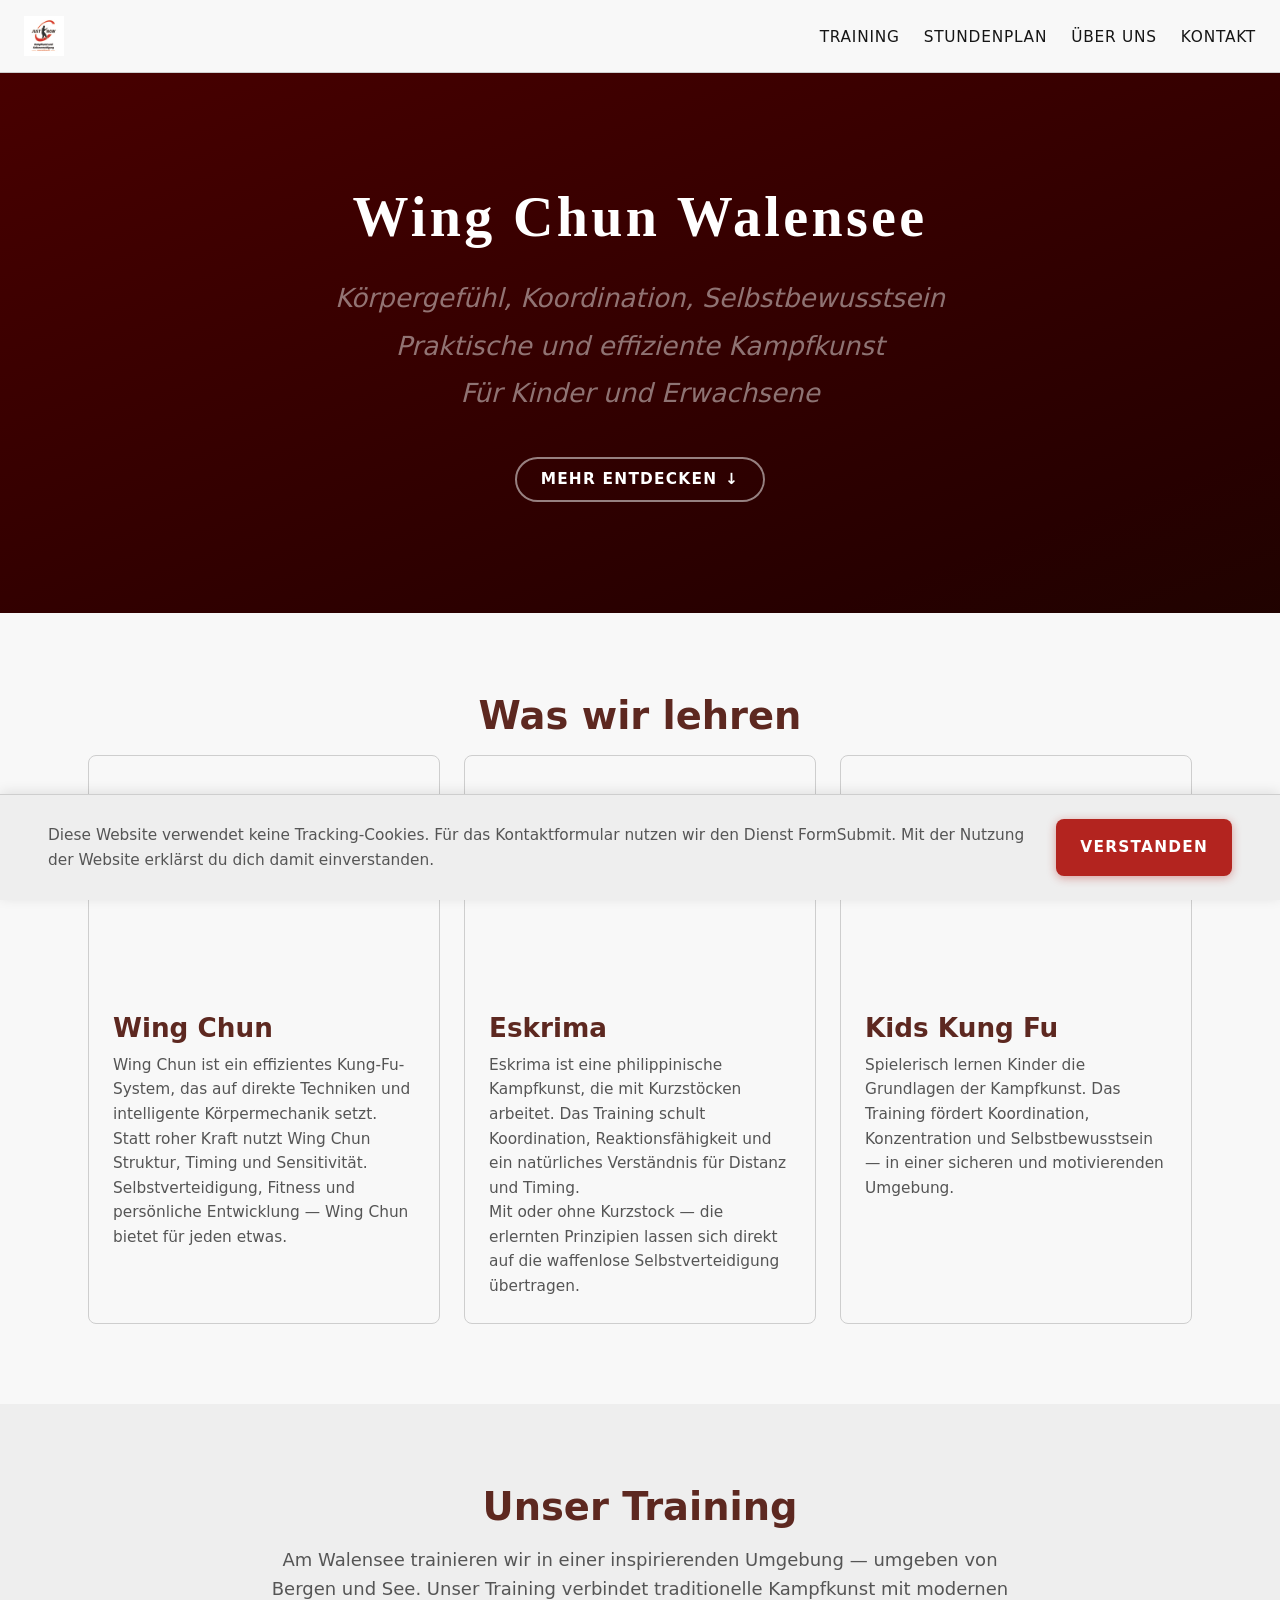
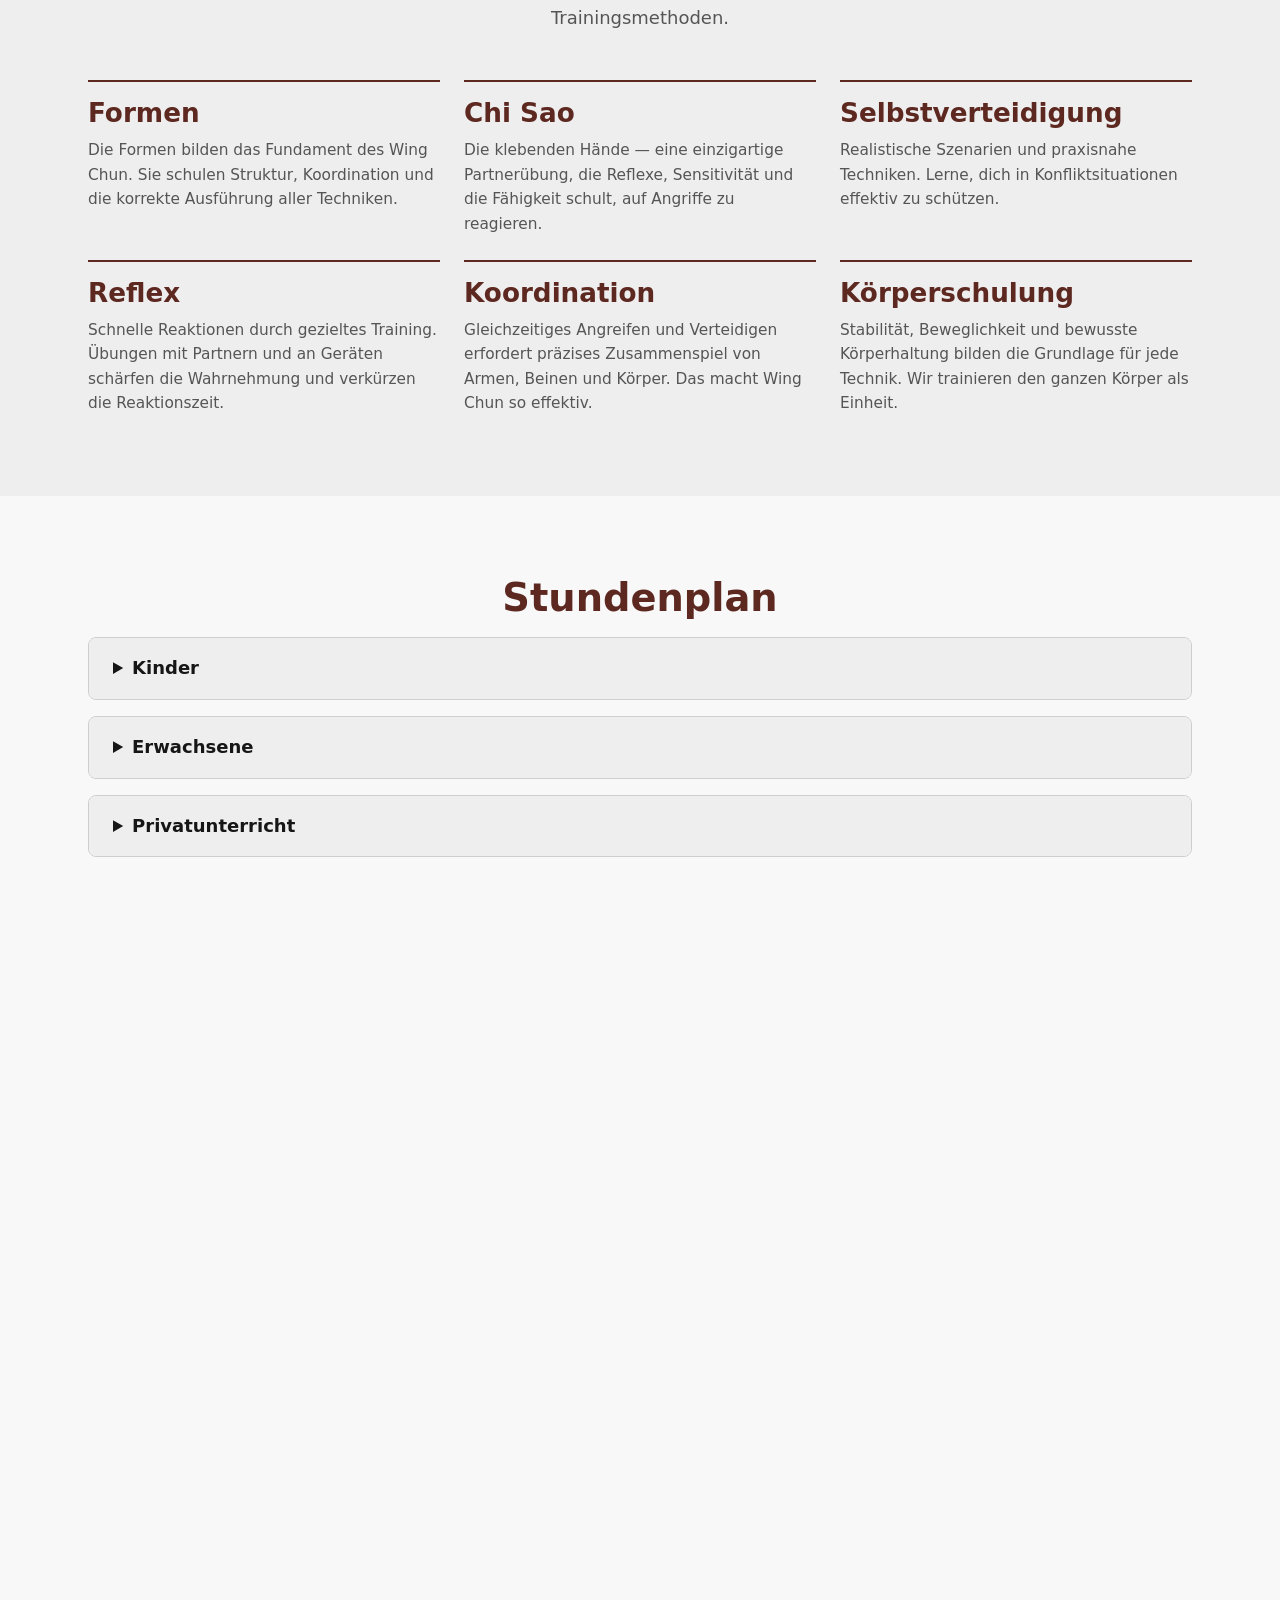
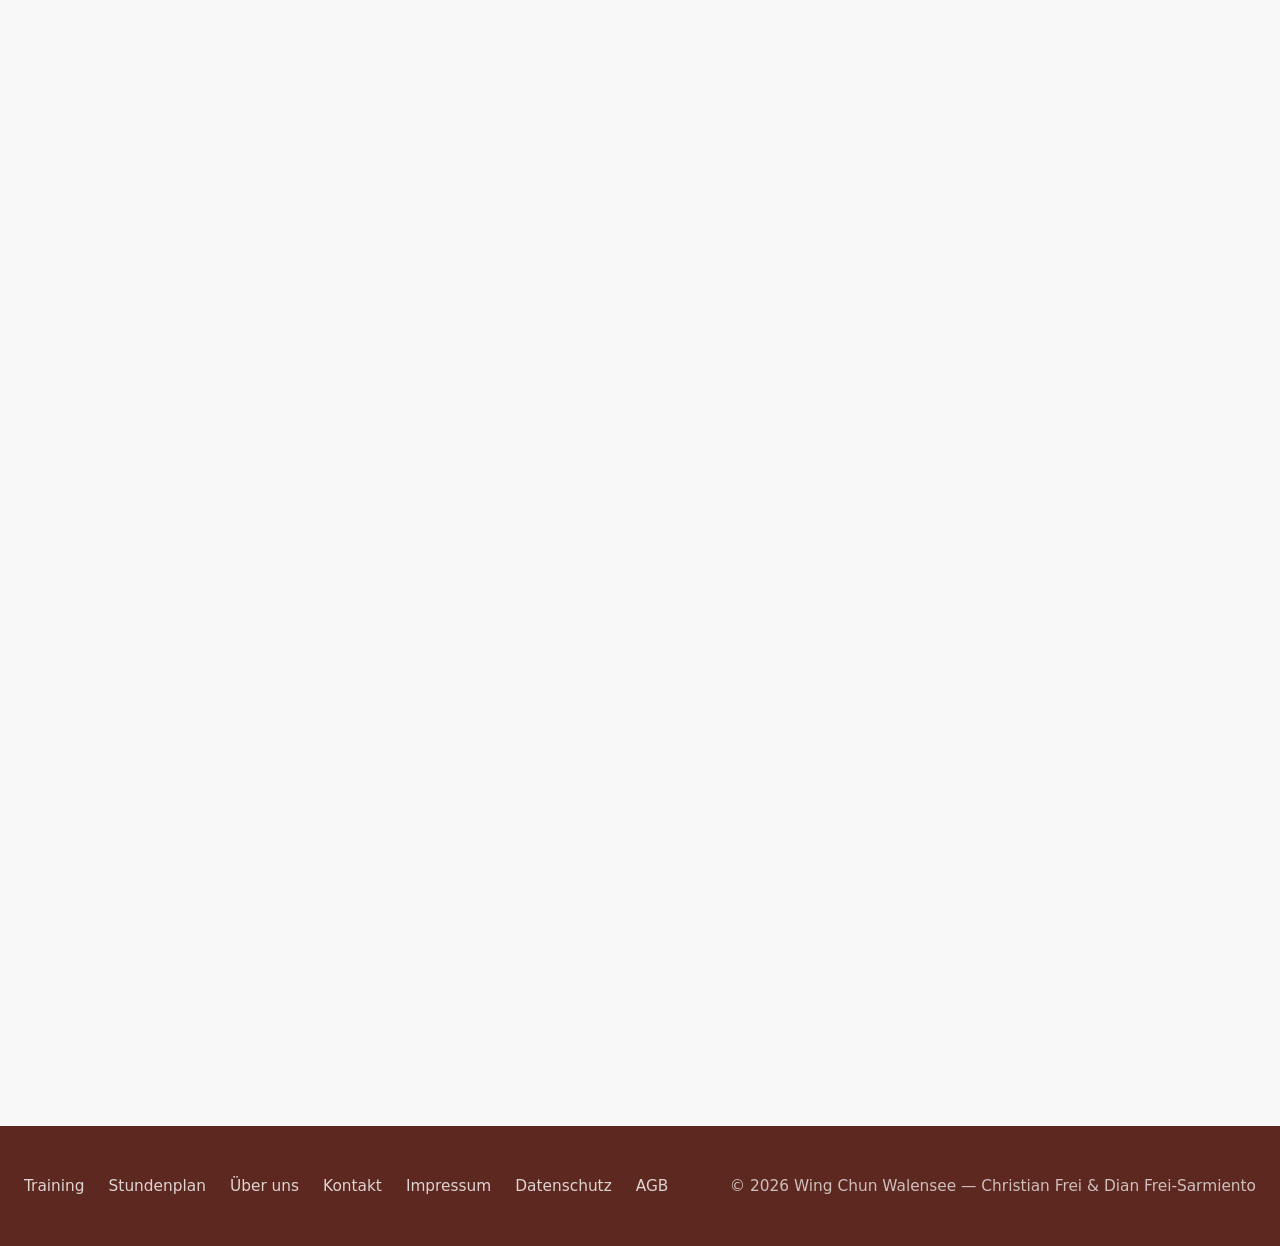
<file: index.html>
<!DOCTYPE html>
<html lang="de">
<head>
  <meta charset="utf-8">
  <meta name="viewport" content="width=device-width, initial-scale=1">
  <title>Wing Chun Walensee — JustKnow</title>
  <meta content="Wing Chun Kung Fu Training am Walensee. JustKnow" name="description">
  <link rel="icon" type="image/png" href="images/favicon.png">
  <link rel="stylesheet" href="css/style.css">
</head>
<body>

  <a class="skip-link" href="#main">Zum Inhalt springen</a>

  <!-- Header -->
  <header class="site-header">
    <div class="container">
      <a href="/" class="site-logo">
        <img src="images/logo-justknow-light.png" alt="JustKnow Kampfkunst Logo" class="header-logo header-logo-light" width="48" height="48">
        <img src="images/logo-justknow.png" alt="JustKnow Kampfkunst Logo" class="header-logo header-logo-dark" width="48" height="48">
      </a>
      <nav aria-label="Hauptnavigation">
        <input type="checkbox" id="nav-toggle" class="nav-toggle visually-hidden">
        <label for="nav-toggle" class="nav-toggle-label" aria-label="Menü öffnen">
          <span></span>
        </label>
        <ul class="nav-list">
          <li><a href="#training">Training</a></li>
          <li><a href="#stundenplan">Stundenplan</a></li>
          <li><a href="#ueber">Über uns</a></li>
          <li><a href="#kontakt">Kontakt</a></li>
        </ul>
      </nav>
    </div>
  </header>

  <!-- Hero -->
  <section class="hero" aria-label="Willkommen">
    <div class="hero-content">
      <h1>Wing Chun Walensee</h1>
      <p class="hero-subtitle">
        Körpergefühl, Koordination, Selbstbewusstsein<br>
        Praktische und effiziente Kampfkunst<br>
        Für Kinder und Erwachsene
      </p>
      <a href="#training" class="hero-scroll-hint">Mehr entdecken <span aria-hidden="true">↓</span></a>
    </div>
  </section>

  <main id="main">

    <!-- Training -->
    <section id="training">

      <!-- What we teach -->
      <div class="what-we-teach section">
        <div class="container">
          <h2 class="section-heading">Was wir lehren</h2>
          <div class="card-grid">

            <article class="card">
              <div class="card-media">
                <video autoplay loop muted playsinline>
                  <source src="videos/wingchun.mp4" type="video/mp4">
                </video>
              </div>
              <div class="card-body">
                <h3>Wing Chun</h3>
                <p>Wing Chun ist ein effizientes Kung-Fu-System, das auf direkte Techniken und intelligente Körpermechanik setzt. Statt roher Kraft nutzt Wing Chun Struktur, Timing und Sensitivität.</p>
                <p>Selbstverteidigung, Fitness und persönliche Entwicklung — Wing Chun bietet für jeden etwas.</p>
              </div>
            </article>

            <article class="card">
              <div class="card-media">
                <video autoplay loop muted playsinline>
                  <source src="videos/eskrima1.mp4" type="video/mp4">
                </video>
              </div>
              <div class="card-body">
                <h3>Eskrima</h3>
                <p>Eskrima ist eine philippinische Kampfkunst, die mit Kurzstöcken arbeitet. Das Training schult Koordination, Reaktionsfähigkeit und ein natürliches Verständnis für Distanz und Timing.</p>
                <p>Mit oder ohne Kurzstock — die erlernten Prinzipien lassen sich direkt auf die waffenlose Selbstverteidigung übertragen.</p>
              </div>
            </article>

            <article class="card">
              <div class="card-media">
                <video autoplay loop muted playsinline>
                  <source src="videos/kids.mp4" type="video/mp4">
                </video>
              </div>
              <div class="card-body">
                <h3>Kids Kung Fu</h3>
                <p>Spielerisch lernen Kinder die Grundlagen der Kampfkunst. Das Training fördert Koordination,
                  Konzentration und Selbstbewusstsein — in einer sicheren und motivierenden Umgebung.</p>
              </div>
            </article>

          </div>
        </div>
      </div>

      <!-- Our training -->
      <div class="our-training section">
        <div class="container">
          <h2 class="section-heading">Unser Training</h2>
          <p class="section-intro">Am Walensee trainieren wir in einer inspirierenden Umgebung — umgeben von Bergen und See. Unser Training verbindet traditionelle Kampfkunst mit modernen Trainingsmethoden.</p>
          <!-- 6 topics, text only -->
          <div class="training-topics">

            <div class="training-topic">
              <h3>Formen</h3>
              <p>Die Formen bilden das Fundament des Wing Chun. Sie schulen Struktur, Koordination und die korrekte Ausführung aller Techniken.</p>
            </div>

            <div class="training-topic">
              <h3>Chi Sao</h3>
              <p>Die klebenden Hände — eine einzigartige Partnerübung, die Reflexe, Sensitivität und die Fähigkeit schult, auf Angriffe zu reagieren.</p>
            </div>

            <div class="training-topic">
              <h3>Selbstverteidigung</h3>
              <p>Realistische Szenarien und praxisnahe Techniken. Lerne, dich in Konfliktsituationen effektiv zu schützen.</p>
            </div>

            <div class="training-topic">
              <h3>Reflex</h3>
              <p>Schnelle Reaktionen durch gezieltes Training. Übungen mit Partnern und an Geräten schärfen die Wahrnehmung und verkürzen die Reaktionszeit.</p>
            </div>

            <div class="training-topic">
              <h3>Koordination</h3>
              <p>Gleichzeitiges Angreifen und Verteidigen erfordert präzises Zusammenspiel von Armen, Beinen und Körper. Das macht Wing Chun so effektiv.</p>
            </div>

            <div class="training-topic">
              <h3>Körperschulung</h3>
              <p>Stabilität, Beweglichkeit und bewusste Körperhaltung bilden die Grundlage für jede Technik. Wir trainieren den ganzen Körper als Einheit.</p>
            </div>

          </div>
        </div>
      </div>

    </section>

    <!-- Schedule -->
    <section id="stundenplan" class="section schedule">
      <div class="container">
        <h2 class="section-heading">Stundenplan</h2>

        <details>
          <summary>Kinder</summary>
          <div class="detail-content">
            <table class="schedule-table">
              <thead>
                <tr>
                  <th scope="col">Tag</th>
                  <th scope="col">Zeit</th>
                </tr>
              </thead>
              <tbody>
                <tr>
                  <td>Dienstag</td>
                  <td>16:45 – 17:30</td>
                </tr>
                <tr>
                  <td>Donnerstag</td>
                  <td>16:45 – 17:30</td>
                </tr>
              </tbody>
            </table>
          </div>
        </details>

        <details>
          <summary>Erwachsene</summary>
          <div class="detail-content">
            <table class="schedule-table">
              <thead>
                <tr>
                  <th scope="col">Tag</th>
                  <th scope="col">Zeit</th>
                </tr>
              </thead>
              <tbody>
                <tr>
                  <td>Dienstag</td>
                  <td>17:30 – 18:45</td>
                </tr>
                <tr>
                  <td>Mittwoch</td>
                  <td>17:30 – 18:45</td>
                </tr>
                <tr>
                  <td>Donnerstag</td>
                  <td>17:30 – 18:45</td>
                </tr>
              </tbody>
            </table>
          </div>
        </details>

        <details>
          <summary>Privatunterricht</summary>
          <div class="detail-content">
            <p>Individuelles Training nach Vereinbarung. Ideal für gezielte Vertiefung oder flexible Terminplanung.</p>
          </div>
        </details>

      </div>
    </section>

    <!-- About -->
    <section id="ueber" class="section">
      <div class="container">
        <h2 class="section-heading">Über uns</h2>

        <!-- Instructors -->
        <div class="about-block">
          <h3 class="section-heading">Unsere Instruktoren</h3>
          <div class="instructor-grid">

            <article class="card">
              <div class="instructor-image">
                <img src="images/christian-frei.png" alt="Christian Frei" loading="lazy">
              </div>
              <div class="card-body">
                <h4>Christian Frei</h4>
                <p>Schulleitung</p>
              </div>
            </article>

            <article class="card">
              <div class="instructor-image">
                <img src="images/dian-frei.png" alt="Dian Frei" loading="lazy">
              </div>
              <div class="card-body">
                <h4>Dian Frei</h4>
                <p>Assistenz-Instruktorin</p>
              </div>
            </article>

          </div>
        </div>

        <!-- Affiliates -->
        <div class="about-block">
          <h3 class="section-heading">Partner</h3>
          <article class="card affiliate-card">
            <picture class="affiliate-logo">
              <source srcset="images/Logo_Rueck_aufSchwarz-01.png" media="(prefers-color-scheme: dark)">
              <img src="images/Logo_Rueck_aufHell-01.jpg" alt="JustKnow Partner Logo" loading="lazy">
            </picture>
            <div class="card-body">
              <h4>JustKnow.ch</h4>
              <p>Wing Chun Walensee ist Teil der JustKnow Kampfkunstschule — einem Netzwerk engagierter Instruktoren, das traditionelle Kampfkünste mit modernem, praxisnahem Unterricht verbindet.</p>
              <p>JustKnow steht für klares Wissen, direkte Methodik und eine offene Trainingskultur für alle Stufen.</p>
              <a href="https://justknow.ch" class="affiliate-link" target="_blank" rel="noopener">justknow.ch →</a>
            </div>
          </article>
        </div>

      </div>
    </section>

    <div class="cta-banner">
      <a href="#kontakt" class="btn btn-primary">Probetraining buchen</a>
    </div>

    <!-- Contact -->
    <section id="kontakt" class="section">
      <div class="container">
        <div class="contact-grid">
          <div class="contact-info">
            <h2>Kontakt &amp; Standort</h2>
            <p>Komm vorbei für ein unverbindliches Probetraining. Wir freuen uns auf dich.</p>
            <address>
              Wing Chun Walensee<br>
              Mülihaldenstrasse 3<br>
              8885 Mols
            </address>
            <p>Telefon: +41 76 343 68 60</p>
          </div>
          <div>
            <form class="contact-form" action="https://formsubmit.co/701d1911e475c4858507bc3911132c25" method="POST">
              <input type="hidden" name="_subject" value="Neue Anfrage — Wing Chun Walensee">
              <input type="hidden" name="_captcha" value="false">
              <input type="hidden" name="_next" value="https://wingchun-walensee.ch/#kontakt">
              <input type="text" name="_honey" style="display:none">
              <div class="form-group">
                <label for="name">Name</label>
                <input type="text" id="name" name="name" required autocomplete="name">
                <span class="field-error">Bitte gib deinen Namen ein.</span>
              </div>
              <div class="form-group">
                <label for="email">E-Mail</label>
                <input type="email" id="email" name="email" required autocomplete="email">
                <span class="field-error">Bitte gib eine gültige E-Mail-Adresse ein (z.B. name@beispiel.ch).</span>
              </div>
              <div class="form-group">
                <label for="message">Nachricht</label>
                <textarea id="message" name="message" required></textarea>
                <span class="field-error">Bitte gib eine Nachricht ein.</span>
              </div>
              <button type="submit" class="btn btn-primary">Nachricht senden</button>
            </form>
          </div>
        </div>
      </div>
    </section>

  </main>

  <!-- Cookie Banner -->
  <input type="checkbox" id="cookie-dismiss" class="cookie-toggle visually-hidden">
  <aside class="cookie-banner" role="complementary" aria-label="Cookie-Hinweis">
    <div class="container cookie-content">
      <p>Diese Website verwendet keine Tracking-Cookies. Für das Kontaktformular nutzen wir den Dienst FormSubmit. Mit der Nutzung der Website erklärst du dich damit einverstanden.</p>
      <label for="cookie-dismiss" class="btn btn-primary cookie-accept" role="button">Verstanden</label>
    </div>
  </aside>

  <!-- Footer -->
  <footer class="site-footer">
    <div class="container footer-content">
      <nav class="footer-nav" aria-label="Footer Navigation">
        <a href="#training">Training</a>
        <a href="#stundenplan">Stundenplan</a>
        <a href="#ueber">Über uns</a>
        <a href="#kontakt">Kontakt</a>
        <a href="impressum.html">Impressum</a>
        <a href="datenschutz.html">Datenschutz</a>
        <a href="agb.html">AGB</a>
      </nav>
      <p class="footer-copy">© 2026 Wing Chun Walensee — Christian Frei &amp; Dian Frei-Sarmiento</p>
    </div>
  </footer>


</body>
</html>
</file>
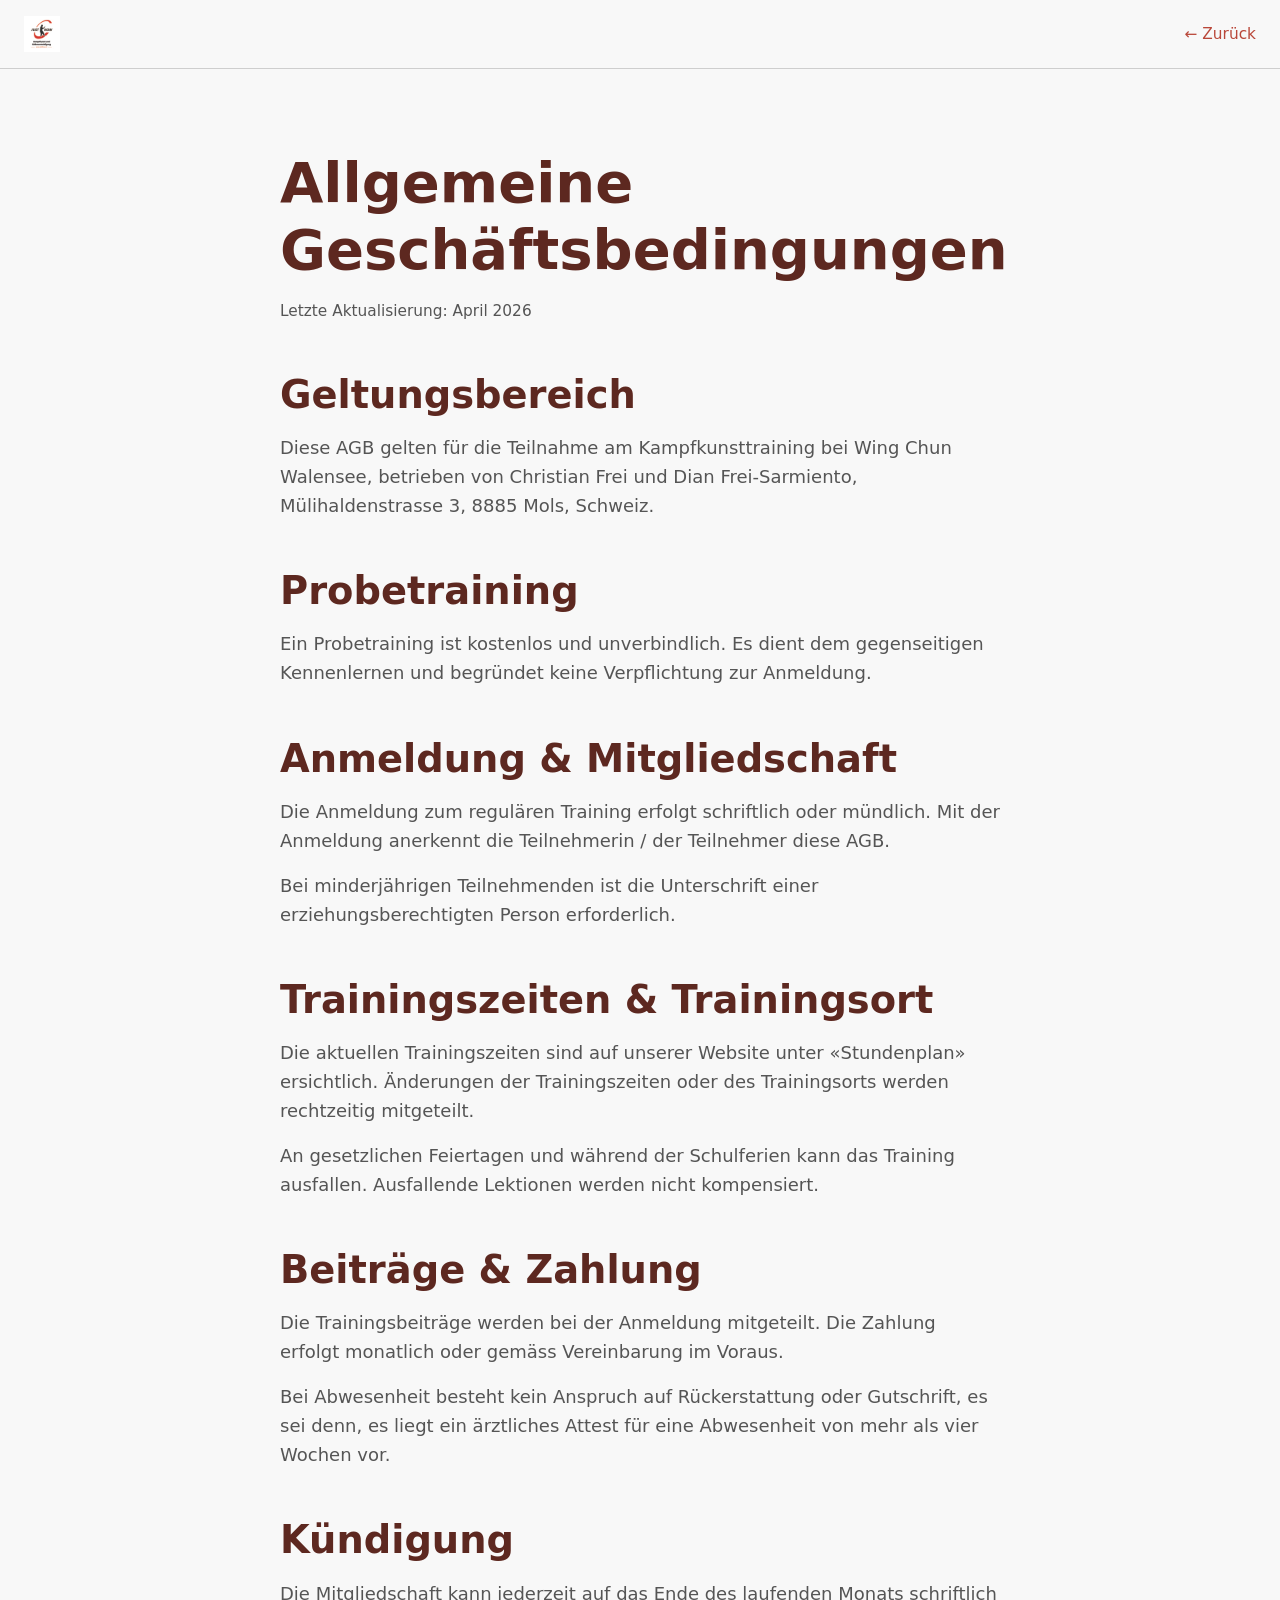
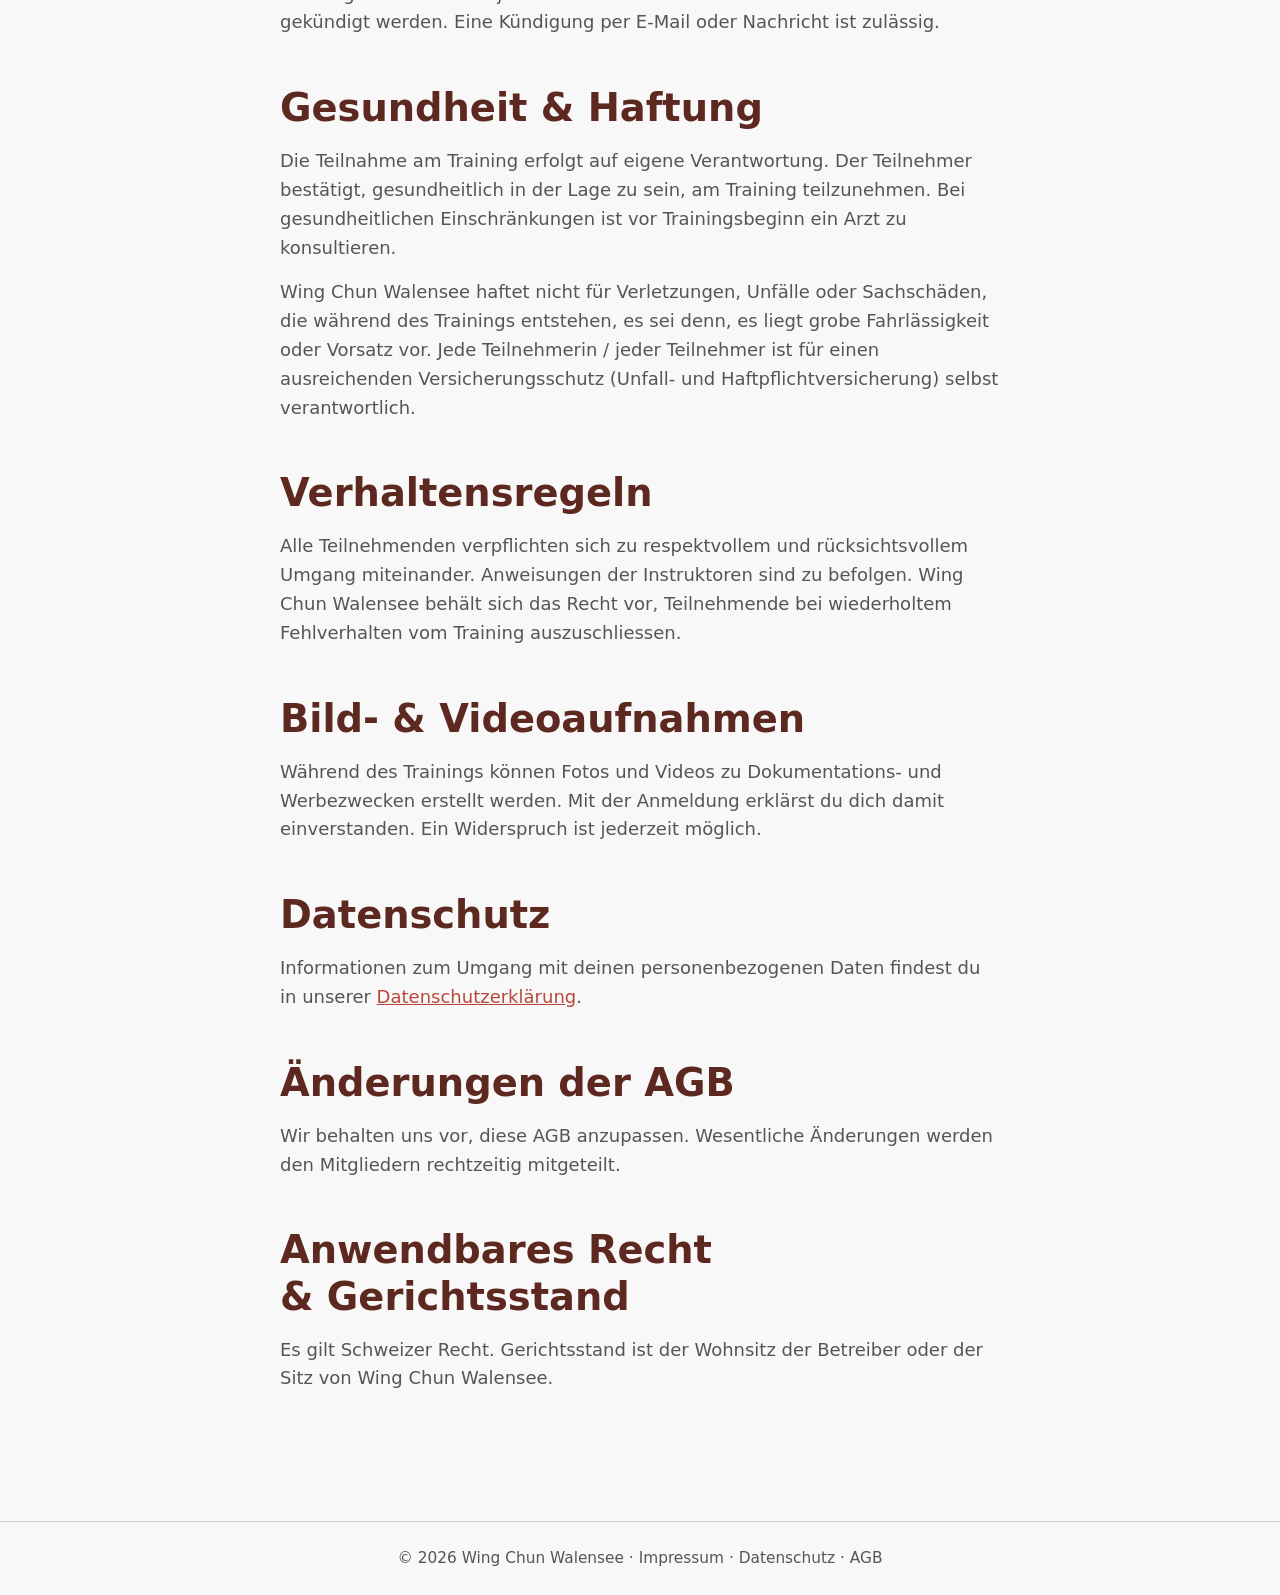
<file: agb.html>
<!DOCTYPE html>
<html lang="de">
<head>
  <meta charset="utf-8">
  <meta name="viewport" content="width=device-width, initial-scale=1">
  <title>AGB — Wing Chun Walensee</title>
  <meta name="description" content="Allgemeine Geschäftsbedingungen von Wing Chun Walensee — JustKnow">
  <link rel="icon" type="image/png" href="images/favicon.png">
  <link rel="stylesheet" href="css/style.css">
</head>
<body>
  <div class="legal-page">
    <nav class="legal-nav">
      <a href="/" class="legal-nav-logo">
        <img src="images/logo-justknow-light.png" alt="JustKnow Kampfkunst Logo" class="header-logo header-logo-light" height="36">
        <img src="images/logo-justknow.png" alt="JustKnow Kampfkunst Logo" class="header-logo header-logo-dark" height="36">
      </a>
      <a href="/" class="legal-back">← Zurück</a>
    </nav>

    <div class="legal-content">
      <h1 class="legal-title">Allgemeine Geschäftsbedingungen</h1>
      <p class="legal-intro">Letzte Aktualisierung: April 2026</p>

      <section class="legal-section">
        <h2>Geltungsbereich</h2>
        <p>
          Diese AGB gelten für die Teilnahme am Kampfkunsttraining bei Wing Chun Walensee, betrieben von Christian Frei und Dian Frei-Sarmiento, Mülihaldenstrasse 3, 8885 Mols, Schweiz.
        </p>
      </section>

      <section class="legal-section">
        <h2>Probetraining</h2>
        <p>
          Ein Probetraining ist kostenlos und unverbindlich. Es dient dem gegenseitigen Kennenlernen und begründet keine Verpflichtung zur Anmeldung.
        </p>
      </section>

      <section class="legal-section">
        <h2>Anmeldung &amp; Mitgliedschaft</h2>
        <p>
          Die Anmeldung zum regulären Training erfolgt schriftlich oder mündlich. Mit der Anmeldung anerkennt die Teilnehmerin / der Teilnehmer diese AGB.
        </p>
        <p>
          Bei minderjährigen Teilnehmenden ist die Unterschrift einer erziehungsberechtigten Person erforderlich.
        </p>
      </section>

      <section class="legal-section">
        <h2>Trainingszeiten &amp; Trainingsort</h2>
        <p>
          Die aktuellen Trainingszeiten sind auf unserer Website unter «Stundenplan» ersichtlich. Änderungen der Trainingszeiten oder des Trainingsorts werden rechtzeitig mitgeteilt.
        </p>
        <p>
          An gesetzlichen Feiertagen und während der Schulferien kann das Training ausfallen. Ausfallende Lektionen werden nicht kompensiert.
        </p>
      </section>

      <section class="legal-section">
        <h2>Beiträge &amp; Zahlung</h2>
        <p>
          Die Trainingsbeiträge werden bei der Anmeldung mitgeteilt. Die Zahlung erfolgt monatlich oder gemäss Vereinbarung im Voraus.
        </p>
        <p>
          Bei Abwesenheit besteht kein Anspruch auf Rückerstattung oder Gutschrift, es sei denn, es liegt ein ärztliches Attest für eine Abwesenheit von mehr als vier Wochen vor.
        </p>
      </section>

      <section class="legal-section">
        <h2>Kündigung</h2>
        <p>
          Die Mitgliedschaft kann jederzeit auf das Ende des laufenden Monats schriftlich gekündigt werden. Eine Kündigung per E-Mail oder Nachricht ist zulässig.
        </p>
      </section>

      <section class="legal-section">
        <h2>Gesundheit &amp; Haftung</h2>
        <p>
          Die Teilnahme am Training erfolgt auf eigene Verantwortung. Der Teilnehmer bestätigt, gesundheitlich in der Lage zu sein, am Training teilzunehmen. Bei gesundheitlichen Einschränkungen ist vor Trainingsbeginn ein Arzt zu konsultieren.
        </p>
        <p>
          Wing Chun Walensee haftet nicht für Verletzungen, Unfälle oder Sachschäden, die während des Trainings entstehen, es sei denn, es liegt grobe Fahrlässigkeit oder Vorsatz vor. Jede Teilnehmerin / jeder Teilnehmer ist für einen ausreichenden Versicherungsschutz (Unfall- und Haftpflichtversicherung) selbst verantwortlich.
        </p>
      </section>

      <section class="legal-section">
        <h2>Verhaltensregeln</h2>
        <p>
          Alle Teilnehmenden verpflichten sich zu respektvollem und rücksichtsvollem Umgang miteinander. Anweisungen der Instruktoren sind zu befolgen. Wing Chun Walensee behält sich das Recht vor, Teilnehmende bei wiederholtem Fehlverhalten vom Training auszuschliessen.
        </p>
      </section>

      <section class="legal-section">
        <h2>Bild- &amp; Videoaufnahmen</h2>
        <p>
          Während des Trainings können Fotos und Videos zu Dokumentations- und Werbezwecken erstellt werden. Mit der Anmeldung erklärst du dich damit einverstanden. Ein Widerspruch ist jederzeit möglich.
        </p>
      </section>

      <section class="legal-section">
        <h2>Datenschutz</h2>
        <p>
          Informationen zum Umgang mit deinen personenbezogenen Daten findest du in unserer <a href="datenschutz.html">Datenschutzerklärung</a>.
        </p>
      </section>

      <section class="legal-section">
        <h2>Änderungen der AGB</h2>
        <p>
          Wir behalten uns vor, diese AGB anzupassen. Wesentliche Änderungen werden den Mitgliedern rechtzeitig mitgeteilt.
        </p>
      </section>

      <section class="legal-section">
        <h2>Anwendbares Recht &amp; Gerichtsstand</h2>
        <p>
          Es gilt Schweizer Recht. Gerichtsstand ist der Wohnsitz der Betreiber oder der Sitz von Wing Chun Walensee.
        </p>
      </section>
    </div>

    <footer class="legal-footer">
      <p>© 2026 Wing Chun Walensee ·
        <a href="impressum.html">Impressum</a> ·
        <a href="datenschutz.html">Datenschutz</a> ·
        <a href="agb.html">AGB</a>
      </p>
    </footer>
  </div>
</body>
</html>
</file>
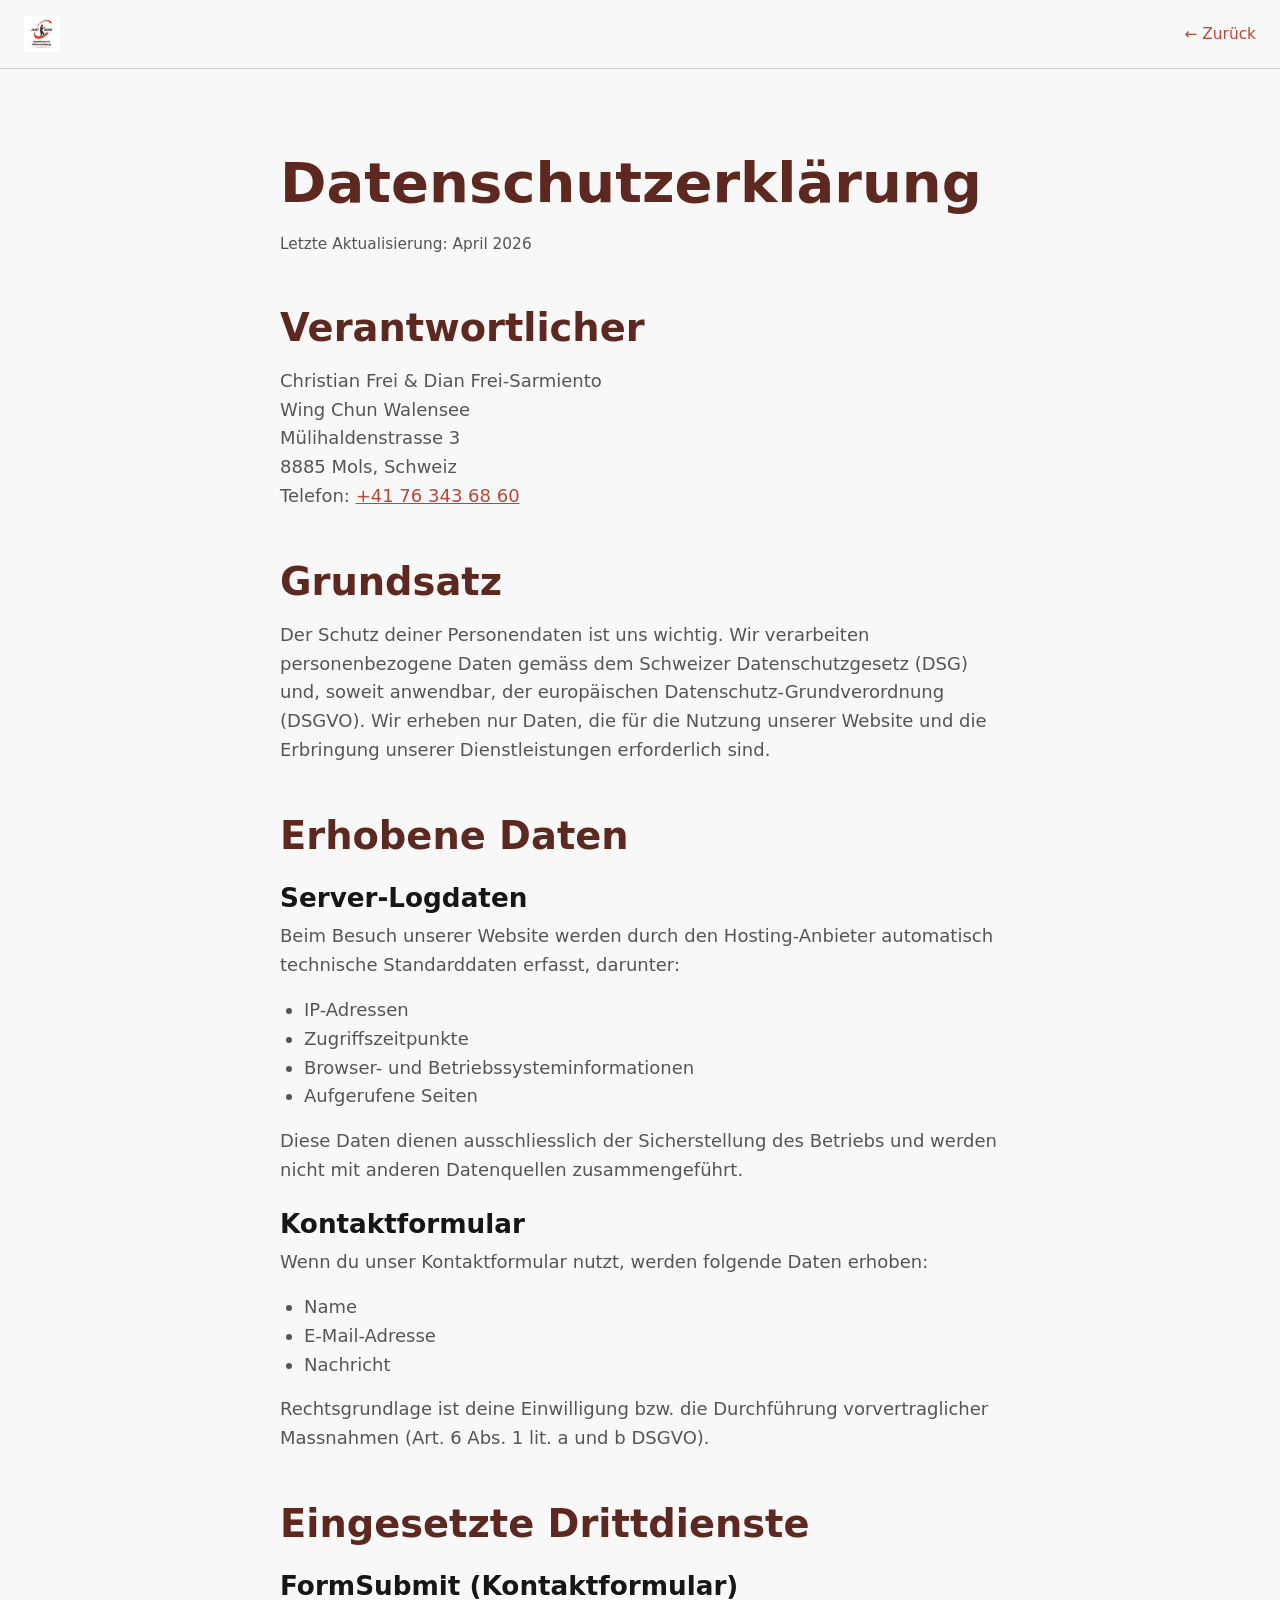
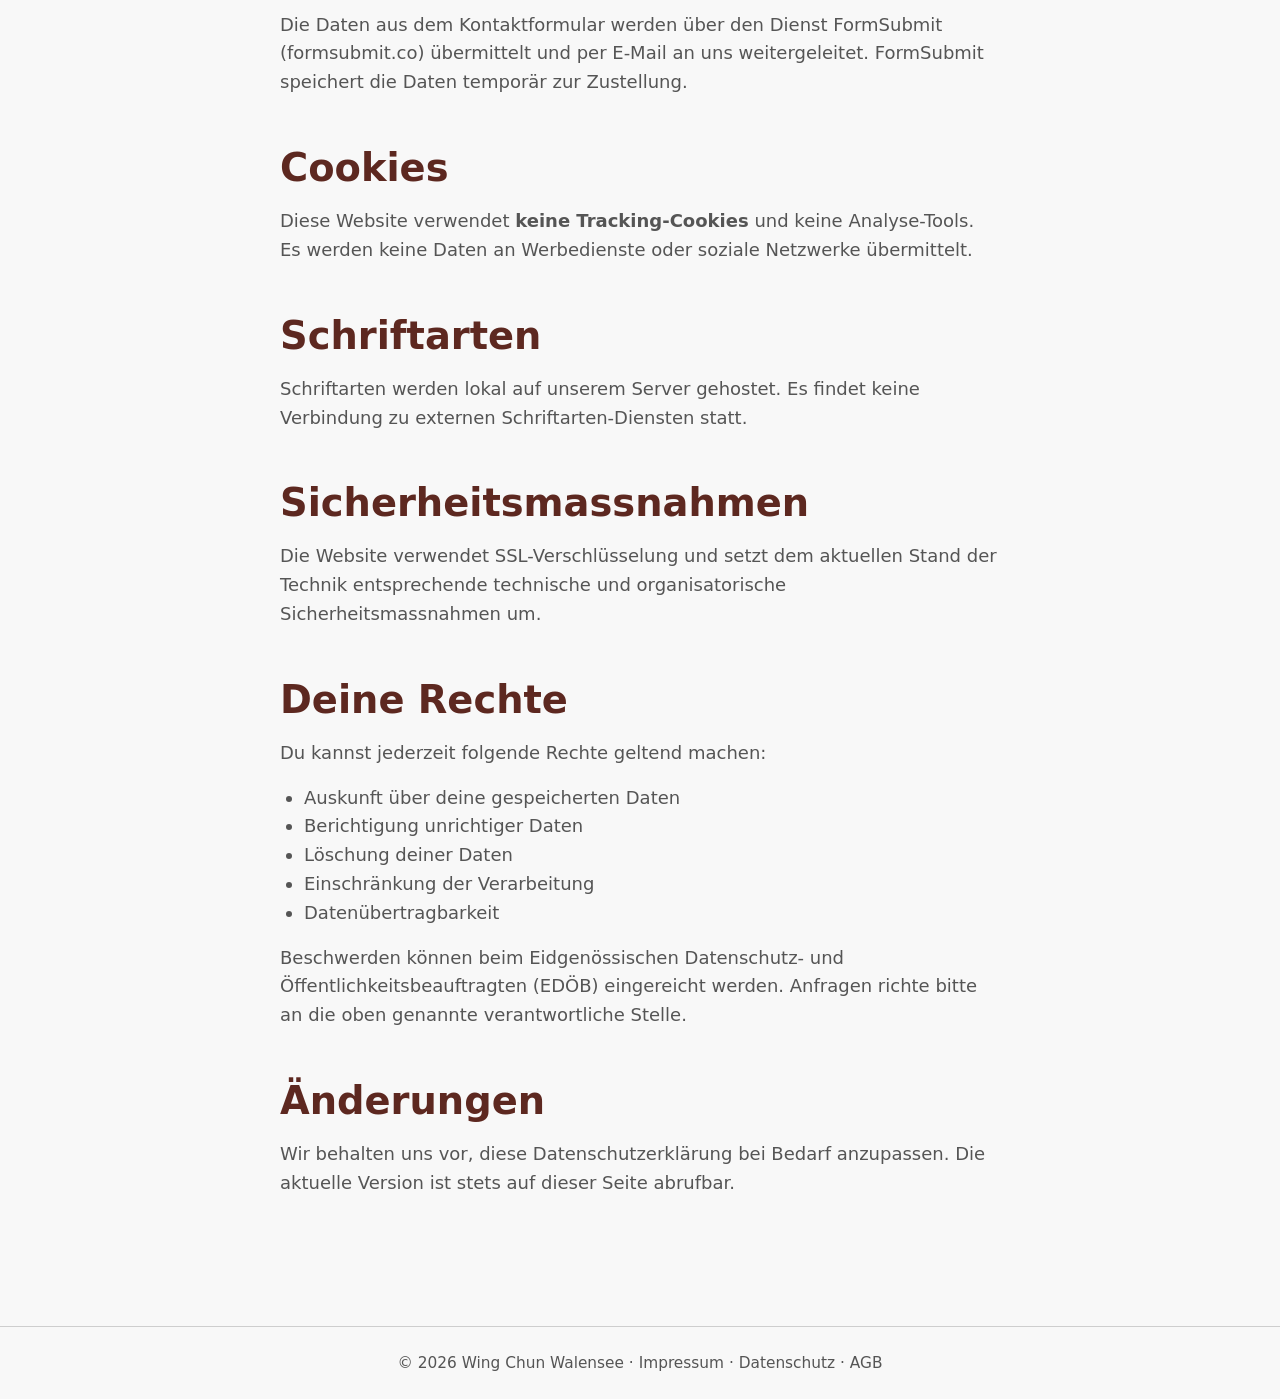
<file: datenschutz.html>
<!DOCTYPE html>
<html lang="de">
<head>
  <meta charset="utf-8">
  <meta name="viewport" content="width=device-width, initial-scale=1">
  <title>Datenschutzerklärung — Wing Chun Walensee</title>
  <meta name="description" content="Datenschutzerklärung von Wing Chun Walensee — JustKnow">
  <link rel="icon" type="image/png" href="images/favicon.png">
  <link rel="stylesheet" href="css/style.css">
</head>
<body>
  <div class="legal-page">
    <nav class="legal-nav">
      <a href="/" class="legal-nav-logo">
        <img src="images/logo-justknow-light.png" alt="JustKnow Kampfkunst Logo" class="header-logo header-logo-light" height="36">
        <img src="images/logo-justknow.png" alt="JustKnow Kampfkunst Logo" class="header-logo header-logo-dark" height="36">
      </a>
      <a href="/" class="legal-back">← Zurück</a>
    </nav>

    <div class="legal-content">
      <h1 class="legal-title">Datenschutzerklärung</h1>
      <p class="legal-intro">Letzte Aktualisierung: April 2026</p>

      <section class="legal-section">
        <h2>Verantwortlicher</h2>
        <p>
          Christian Frei &amp; Dian Frei-Sarmiento<br>
          Wing Chun Walensee<br>
          Mülihaldenstrasse 3<br>
          8885 Mols, Schweiz<br>
          Telefon: <a href="tel:+41763436860">+41 76 343 68 60</a>
        </p>
      </section>

      <section class="legal-section">
        <h2>Grundsatz</h2>
        <p>
          Der Schutz deiner Personendaten ist uns wichtig. Wir verarbeiten personenbezogene Daten gemäss dem Schweizer Datenschutzgesetz (DSG) und, soweit anwendbar, der europäischen Datenschutz-Grundverordnung (DSGVO). Wir erheben nur Daten, die für die Nutzung unserer Website und die Erbringung unserer Dienstleistungen erforderlich sind.
        </p>
      </section>

      <section class="legal-section">
        <h2>Erhobene Daten</h2>

        <h3>Server-Logdaten</h3>
        <p>Beim Besuch unserer Website werden durch den Hosting-Anbieter automatisch technische Standarddaten erfasst, darunter:</p>
        <ul>
          <li>IP-Adressen</li>
          <li>Zugriffszeitpunkte</li>
          <li>Browser- und Betriebssysteminformationen</li>
          <li>Aufgerufene Seiten</li>
        </ul>
        <p>Diese Daten dienen ausschliesslich der Sicherstellung des Betriebs und werden nicht mit anderen Datenquellen zusammengeführt.</p>

        <h3>Kontaktformular</h3>
        <p>Wenn du unser Kontaktformular nutzt, werden folgende Daten erhoben:</p>
        <ul>
          <li>Name</li>
          <li>E-Mail-Adresse</li>
          <li>Nachricht</li>
        </ul>
        <p>Rechtsgrundlage ist deine Einwilligung bzw. die Durchführung vorvertraglicher Massnahmen (Art. 6 Abs. 1 lit. a und b DSGVO).</p>
      </section>

      <section class="legal-section">
        <h2>Eingesetzte Drittdienste</h2>

        <h3>FormSubmit (Kontaktformular)</h3>
        <p>
          Die Daten aus dem Kontaktformular werden über den Dienst FormSubmit (formsubmit.co) übermittelt und per E-Mail an uns weitergeleitet. FormSubmit speichert die Daten temporär zur Zustellung.
        </p>
      </section>

      <section class="legal-section">
        <h2>Cookies</h2>
        <p>
          Diese Website verwendet <strong>keine Tracking-Cookies</strong> und keine Analyse-Tools. Es werden keine Daten an Werbedienste oder soziale Netzwerke übermittelt.
        </p>
      </section>

      <section class="legal-section">
        <h2>Schriftarten</h2>
        <p>
          Schriftarten werden lokal auf unserem Server gehostet. Es findet keine Verbindung zu externen Schriftarten-Diensten statt.
        </p>
      </section>

      <section class="legal-section">
        <h2>Sicherheitsmassnahmen</h2>
        <p>
          Die Website verwendet SSL-Verschlüsselung und setzt dem aktuellen Stand der Technik entsprechende technische und organisatorische Sicherheitsmassnahmen um.
        </p>
      </section>

      <section class="legal-section">
        <h2>Deine Rechte</h2>
        <p>Du kannst jederzeit folgende Rechte geltend machen:</p>
        <ul>
          <li>Auskunft über deine gespeicherten Daten</li>
          <li>Berichtigung unrichtiger Daten</li>
          <li>Löschung deiner Daten</li>
          <li>Einschränkung der Verarbeitung</li>
          <li>Datenübertragbarkeit</li>
        </ul>
        <p>
          Beschwerden können beim Eidgenössischen Datenschutz- und Öffentlichkeitsbeauftragten (EDÖB) eingereicht werden. Anfragen richte bitte an die oben genannte verantwortliche Stelle.
        </p>
      </section>

      <section class="legal-section">
        <h2>Änderungen</h2>
        <p>
          Wir behalten uns vor, diese Datenschutzerklärung bei Bedarf anzupassen. Die aktuelle Version ist stets auf dieser Seite abrufbar.
        </p>
      </section>
    </div>

    <footer class="legal-footer">
      <p>© 2026 Wing Chun Walensee ·
        <a href="impressum.html">Impressum</a> ·
        <a href="datenschutz.html">Datenschutz</a> ·
        <a href="agb.html">AGB</a>
      </p>
    </footer>
  </div>
</body>
</html>
</file>
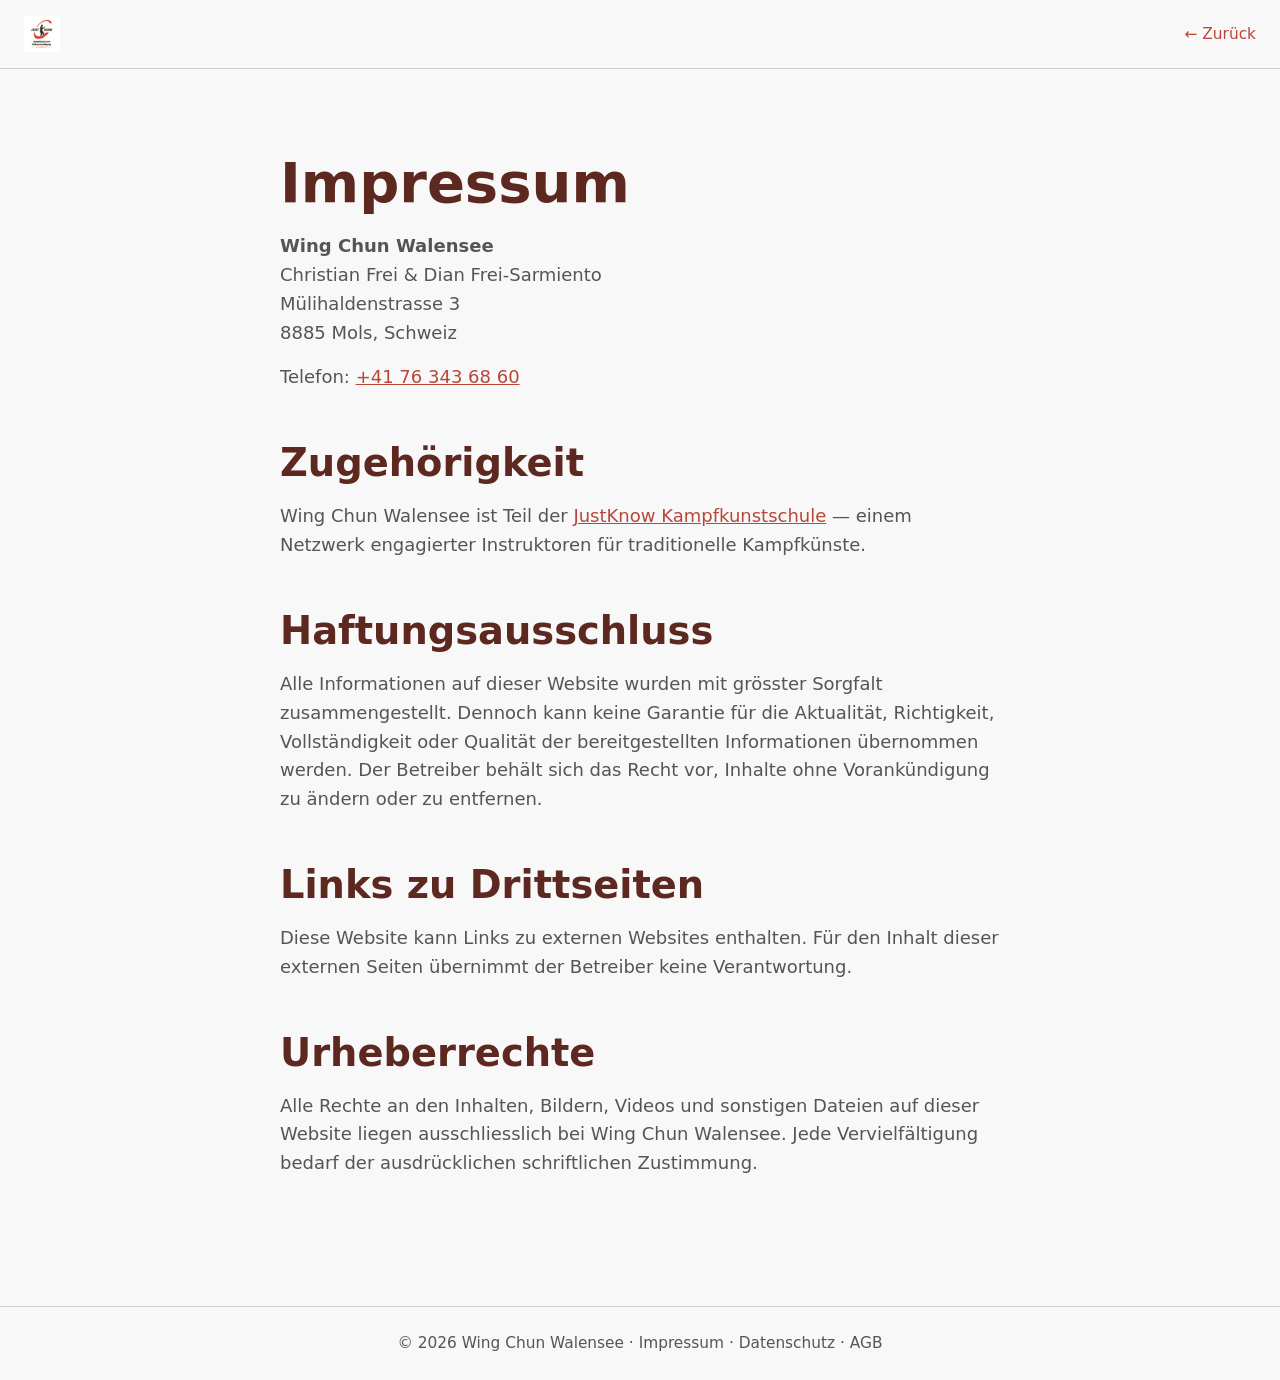
<file: impressum.html>
<!DOCTYPE html>
<html lang="de">
<head>
  <meta charset="utf-8">
  <meta name="viewport" content="width=device-width, initial-scale=1">
  <title>Impressum — Wing Chun Walensee</title>
  <meta name="description" content="Impressum von Wing Chun Walensee — JustKnow">
  <link rel="icon" type="image/png" href="images/favicon.png">
  <link rel="stylesheet" href="css/style.css">
</head>
<body>
  <div class="legal-page">
    <nav class="legal-nav">
      <a href="/" class="legal-nav-logo">
        <img src="images/logo-justknow-light.png" alt="JustKnow Kampfkunst Logo" class="header-logo header-logo-light" height="36">
        <img src="images/logo-justknow.png" alt="JustKnow Kampfkunst Logo" class="header-logo header-logo-dark" height="36">
      </a>
      <a href="/" class="legal-back">← Zurück</a>
    </nav>

    <div class="legal-content">
      <h1 class="legal-title">Impressum</h1>

      <section class="legal-section">
        <p>
          <strong>Wing Chun Walensee</strong><br>
          Christian Frei &amp; Dian Frei-Sarmiento<br>
          Mülihaldenstrasse 3<br>
          8885 Mols, Schweiz
        </p>
        <p>Telefon: <a href="tel:+41763436860">+41 76 343 68 60</a></p>
      </section>

      <section class="legal-section">
        <h2>Zugehörigkeit</h2>
        <p>
          Wing Chun Walensee ist Teil der <a href="https://justknow.ch" target="_blank" rel="noopener">JustKnow Kampfkunstschule</a> — einem Netzwerk engagierter Instruktoren für traditionelle Kampfkünste.
        </p>
      </section>

      <section class="legal-section">
        <h2>Haftungsausschluss</h2>
        <p>
          Alle Informationen auf dieser Website wurden mit grösster Sorgfalt zusammengestellt. Dennoch kann keine Garantie für die Aktualität, Richtigkeit, Vollständigkeit oder Qualität der bereitgestellten Informationen übernommen werden. Der Betreiber behält sich das Recht vor, Inhalte ohne Vorankündigung zu ändern oder zu entfernen.
        </p>
      </section>

      <section class="legal-section">
        <h2>Links zu Drittseiten</h2>
        <p>
          Diese Website kann Links zu externen Websites enthalten. Für den Inhalt dieser externen Seiten übernimmt der Betreiber keine Verantwortung.
        </p>
      </section>

      <section class="legal-section">
        <h2>Urheberrechte</h2>
        <p>
          Alle Rechte an den Inhalten, Bildern, Videos und sonstigen Dateien auf dieser Website liegen ausschliesslich bei Wing Chun Walensee. Jede Vervielfältigung bedarf der ausdrücklichen schriftlichen Zustimmung.
        </p>
      </section>
    </div>

    <footer class="legal-footer">
      <p>© 2026 Wing Chun Walensee ·
        <a href="impressum.html">Impressum</a> ·
        <a href="datenschutz.html">Datenschutz</a> ·
        <a href="agb.html">AGB</a>
      </p>
    </footer>
  </div>
</body>
</html>
</file>
<file: css/style.css>
/* ===== Fonts ===== */
@font-face {
  font-family: 'Cinzel';
  font-style: normal;
  font-weight: 400;
  font-display: swap;
  src: url('../fonts/cinzel-latin-ext.woff2') format('woff2');
  unicode-range: U+0100-02BA, U+02BD-02C5, U+02C7-02CC, U+02CE-02D7, U+02DD-02FF, U+0304, U+0308, U+0329, U+1D00-1DBF, U+1E00-1E9F, U+1EF2-1EFF, U+2020, U+20A0-20AB, U+20AD-20C0, U+2113, U+2C60-2C7F, U+A720-A7FF;
}

@font-face {
  font-family: 'Cinzel';
  font-style: normal;
  font-weight: 400;
  font-display: swap;
  src: url('../fonts/cinzel-latin.woff2') format('woff2');
  unicode-range: U+0000-00FF, U+0131, U+0152-0153, U+02BB-02BC, U+02C6, U+02DA, U+02DC, U+0304, U+0308, U+0329, U+2000-206F, U+20AC, U+2122, U+2191, U+2193, U+2212, U+2215, U+FEFF, U+FFFD;
}

@font-face {
  font-family: 'Cinzel';
  font-style: normal;
  font-weight: 700;
  font-display: swap;
  src: url('../fonts/cinzel-latin-ext.woff2') format('woff2');
  unicode-range: U+0100-02BA, U+02BD-02C5, U+02C7-02CC, U+02CE-02D7, U+02DD-02FF, U+0304, U+0308, U+0329, U+1D00-1DBF, U+1E00-1E9F, U+1EF2-1EFF, U+2020, U+20A0-20AB, U+20AD-20C0, U+2113, U+2C60-2C7F, U+A720-A7FF;
}

@font-face {
  font-family: 'Cinzel';
  font-style: normal;
  font-weight: 700;
  font-display: swap;
  src: url('../fonts/cinzel-latin.woff2') format('woff2');
  unicode-range: U+0000-00FF, U+0131, U+0152-0153, U+02BB-02BC, U+02C6, U+02DA, U+02DC, U+0304, U+0308, U+0329, U+2000-206F, U+20AC, U+2122, U+2191, U+2193, U+2212, U+2215, U+FEFF, U+FFFD;
}

/* ===== Cascade Layers ===== */
@layer reset, base, layout, components, utilities;

/* ===== Reset ===== */
@layer reset {
  *,
  *::before,
  *::after {
    box-sizing: border-box;
    margin: 0;
    padding: 0;
  }

  img {
    display: block;
    max-inline-size: 100%;
    block-size: auto;
  }

  ul,
  ol {
    list-style: none;
  }

  a {
    color: inherit;
    text-decoration: none;
  }
}

/* ===== Base / Custom Properties ===== */
@layer base {
  :root {
    /* Colors — oklch */
    --color-bg: oklch(0.98 0 0);
    --color-surface: oklch(0.95 0 0);
    --color-text: oklch(0.2 0 0);
    --color-text-muted: oklch(0.45 0 0);
    --color-primary: oklch(0.35 0.08 30);
    --color-primary-light: oklch(0.45 0.08 30);
    --color-accent: oklch(0.55 0.15 30);
    --color-border: oklch(0.85 0 0);
    --color-hero-overlay: oklch(0.15 0.02 30 / 0.75);
    --color-white: oklch(1 0 0);

    /* Spacing */
    --space-xs: 0.5rem;
    --space-sm: 1rem;
    --space-md: 1.5rem;
    --space-lg: 3rem;
    --space-xl: 5rem;

    /* Typography */
    --font-body: system-ui, -apple-system, sans-serif;
    --font-heading: system-ui, -apple-system, sans-serif;
    --text-sm: clamp(0.875rem, 0.8rem + 0.2vw, 1rem);
    --text-base: clamp(1rem, 0.9rem + 0.3vw, 1.125rem);
    --text-lg: clamp(1.25rem, 1rem + 0.8vw, 1.75rem);
    --text-xl: clamp(1.75rem, 1.2rem + 1.5vw, 2.75rem);
    --text-hero: clamp(2.25rem, 1.5rem + 2.5vw, 4rem);

    /* Layout */
    --max-width: 72rem;
    --border-radius: 0.5rem;
  }

  @media (prefers-color-scheme: dark) {
    :root {
      --color-bg: oklch(0.15 0 0);
      --color-surface: oklch(0.2 0.01 30);
      --color-text: oklch(0.9 0 0);
      --color-text-muted: oklch(0.65 0 0);
      --color-primary: oklch(0.55 0.1 30);
      --color-primary-light: oklch(0.65 0.1 30);
      --color-accent: oklch(0.6 0.15 30);
      --color-border: oklch(0.3 0 0);
      --color-hero-overlay: oklch(0.1 0.02 30 / 0.8);
    }
  }

  body {
    font-family: var(--font-body);
    font-size: var(--text-base);
    line-height: 1.6;
    color: var(--color-text);
    background-color: var(--color-bg);
  }

  h1,
  h2,
  h3 {
    font-family: var(--font-heading);
    line-height: 1.2;
    text-wrap: balance;
  }

  h1 { font-size: var(--text-hero); }
  h2 { font-size: var(--text-xl); }
  h3 { font-size: var(--text-lg); }

  :focus-visible {
    outline: 3px solid var(--color-accent);
    outline-offset: 3px;
  }
}

/* ===== Layout ===== */
@layer layout {
  .container {
    max-inline-size: var(--max-width);
    margin-inline: auto;
    padding-inline: var(--space-md);
  }

  .section {
    padding-block: var(--space-xl);
    content-visibility: auto;
  }
}

/* ===== Components ===== */
@layer components {

  /* --- Skip Link --- */
  .skip-link {
    position: absolute;
    inset-block-start: -100%;
    inset-inline-start: var(--space-sm);
    background: var(--color-primary);
    color: var(--color-white);
    padding: var(--space-xs) var(--space-sm);
    border-radius: var(--border-radius);
    z-index: 100;

    &:focus {
      inset-block-start: var(--space-sm);
    }
  }

  /* --- Site Header / Nav --- */
  .site-header {
    position: sticky;
    inset-block-start: 0;
    z-index: 50;
    background: var(--color-bg);
    border-block-end: 1px solid var(--color-border);
  }

  .site-header .container {
    max-inline-size: none;
    display: flex;
    align-items: center;
    justify-content: space-between;
    padding-block: var(--space-sm);
  }

  .site-logo {
    display: flex;
    flex-direction: row;
    flex-wrap: nowrap;
    align-items: center;
    gap: var(--space-sm);
    font-size: var(--text-lg);
    font-weight: 700;
    color: var(--color-primary);
    letter-spacing: 0.02em;
  }

  .header-logo {
    block-size: 2rem;
    inline-size: auto;

    @media (min-width: 48rem) {
      block-size: 2.5rem;
    }
  }

  .header-logo-dark {
    display: none;
  }

  @media (prefers-color-scheme: dark) {
    .header-logo-light {
      display: none;
    }

    .header-logo-dark {
      display: block;
    }
  }

  /* Hamburger toggle (CSS-only) */
  .nav-toggle {
    display: none;
  }

  .nav-toggle-label {
    display: none;
    cursor: pointer;
    padding: var(--space-xs);
  }

  .nav-toggle-label span,
  .nav-toggle-label span::before,
  .nav-toggle-label span::after {
    display: block;
    inline-size: 1.5rem;
    block-size: 2px;
    background: var(--color-text);
    position: relative;
    transition: transform 0.3s ease;
  }

  .nav-toggle-label span::before,
  .nav-toggle-label span::after {
    content: "";
    position: absolute;
  }

  .nav-toggle-label span::before { inset-block-start: -0.5rem; }
  .nav-toggle-label span::after { inset-block-start: 0.5rem; }

  .nav-list {
    display: flex;
    gap: var(--space-md);
    justify-content: flex-end;
    flex: 1;
  }

  .nav-list a {
    font-weight: 500;
    font-size: var(--text-sm);
    text-transform: uppercase;
    letter-spacing: 0.05em;
    padding-block: var(--space-xs);
    transition: color 0.2s ease;

    &:hover,
    &:focus-visible {
      color: var(--color-accent);
    }
  }

  @media (max-width: 48rem) {
    .nav-toggle-label {
      display: block;
    }

    .nav-list {
      position: absolute;
      inset-block-start: 100%;
      inset-inline: 0;
      flex-direction: column;
      background: var(--color-bg);
      border-block-end: 1px solid var(--color-border);
      padding: var(--space-md);
      gap: var(--space-sm);
      transform: scaleY(0);
      transform-origin: top;
      transition: transform 0.3s ease;
    }

    .nav-toggle:checked ~ .nav-list {
      transform: scaleY(1);
    }
  }

  /* --- Hero --- */
  .hero {
    position: relative;
    min-block-size: 60vh;
    display: grid;
    place-items: center;
    text-align: center;
    background: linear-gradient(160deg, oklch(0.22 0.14 20), oklch(0.16 0.06 45));
    color: var(--color-white);
    padding: var(--space-lg);
  }

  .hero-content {
    display: flex;
    flex-direction: column;
    align-items: center;
    gap: var(--space-md);
  }

  .hero-content h1 {
    margin: 0;
    font-family: Georgia, 'Times New Roman', serif;
    font-weight: 700;
    letter-spacing: 0.06em;
  }

  .hero-subtitle {
    font-size: var(--text-lg);
    font-style: italic;
    opacity: 0.45;
    max-inline-size: 40rem;
    line-height: 1.8;
  }

  .hero-scroll-hint {
    display: inline-flex;
    align-items: center;
    gap: 0.5rem;
    margin-block-start: var(--space-sm);
    padding: var(--space-xs) var(--space-md);
    font-size: var(--text-sm);
    font-weight: 600;
    letter-spacing: 0.08em;
    text-transform: uppercase;
    color: var(--color-white);
    border: 2px solid oklch(1 0 0 / 0.5);
    border-radius: 2rem;
    transition: background-color 0.2s ease, border-color 0.2s ease;

    &:hover,
    &:focus-visible {
      background-color: oklch(1 0 0 / 0.12);
      border-color: oklch(1 0 0 / 0.9);
    }
  }

  .btn {
    display: inline-block;
    padding: var(--space-sm) var(--space-md);
    font-size: var(--text-sm);
    font-weight: 700;
    text-transform: uppercase;
    letter-spacing: 0.08em;
    border-radius: var(--border-radius);
    border: none;
    cursor: pointer;
    transition: background-color 0.2s ease, box-shadow 0.2s ease, transform 0.2s ease;
  }

  .btn-primary {
    background: oklch(0.5 0.18 28);
    color: var(--color-white);
    box-shadow: 0 2px 10px oklch(0.5 0.18 28 / 0.4);

    &:hover,
    &:focus-visible {
      background: oklch(0.42 0.16 28);
      box-shadow: 0 4px 18px oklch(0.5 0.18 28 / 0.5);
      transform: translateY(-2px);
    }
  }

  .btn-outline {
    border: 2px solid var(--color-white);
    color: var(--color-white);

    &:hover,
    &:focus-visible {
      background: var(--color-white);
      color: var(--color-primary);
    }
  }

  /* --- CTA Banner --- */
  .cta-banner {
    position: sticky;
    inset-block-end: 0;
    z-index: 60;
    text-align: center;
    padding: var(--space-md);
  }

  /* --- What we teach --- */
  .what-we-teach {
    background: var(--color-bg);
  }


  /* --- Our training --- */
  .our-training {
    background: var(--color-surface);
  }

  .section-heading {
    text-align: center;
    margin-block-end: var(--space-sm);
    color: var(--color-primary);
  }

  .section-intro {
    text-align: center;
    max-inline-size: 48rem;
    margin-inline: auto;
    margin-block-end: var(--space-lg);
    color: var(--color-text-muted);
  }

  .card-grid {
    display: grid;
    grid-template-columns: repeat(auto-fit, minmax(min(18rem, 100%), 1fr));
    gap: var(--space-md);
  }

  .card {
    background: var(--color-bg);
    border-radius: var(--border-radius);
    overflow: hidden;
    border: 1px solid var(--color-border);
    transition: transform 0.2s ease, box-shadow 0.2s ease;

    &:hover {
      transform: translateY(-2px);
      box-shadow: 0 4px 20px oklch(0 0 0 / 0.1);
    }
  }

  /* --- Card Media --- */
  .card-media {
    aspect-ratio: 3 / 2;
    overflow: hidden;

    img,
    video {
      inline-size: 100%;
      block-size: 100%;
      object-fit: cover;
    }
  }

  /* --- Carousel --- */
  .carousel {
    position: relative;
    aspect-ratio: 3 / 2;
    overflow: hidden;
  }

  .carousel-slide {
    position: absolute;
    inset: 0;
    inline-size: 100%;
    block-size: 100%;
    object-fit: cover;
    opacity: 0;
    animation: carousel-fade 12s infinite;
  }

  .carousel-slide:first-child {
    position: relative;
  }

  .carousel-slide:nth-child(1) { animation-delay: 0s; }
  .carousel-slide:nth-child(2) { animation-delay: 4s; }
  .carousel-slide:nth-child(3) { animation-delay: 8s; }

  @keyframes carousel-fade {
    0%, 5% { opacity: 0; }
    8%, 33% { opacity: 1; }
    38%, 100% { opacity: 0; }
  }

  .card-body {
    padding: var(--space-md);
  }

  .card-body h3 {
    margin-block-end: var(--space-xs);
    color: var(--color-primary);
  }

  .card-body p {
    color: var(--color-text-muted);
    font-size: var(--text-sm);
  }

  /* --- Schedule (Accordion) --- */
  .schedule details {
    border: 1px solid var(--color-border);
    border-radius: var(--border-radius);
    margin-block-end: var(--space-sm);
    overflow: hidden;
  }

  .schedule summary {
    padding: var(--space-sm) var(--space-md);
    font-weight: 600;
    cursor: pointer;
    background: var(--color-surface);
    transition: background-color 0.2s ease;

    &:hover {
      background: var(--color-border);
    }
  }

  .schedule .detail-content {
    padding: var(--space-sm) var(--space-md);
  }

  .schedule-table {
    inline-size: 100%;
    border-collapse: collapse;
  }

  .schedule-table th,
  .schedule-table td {
    text-align: start;
    padding: var(--space-xs) var(--space-sm);
    border-block-end: 1px solid var(--color-border);
  }

  .schedule-table th {
    font-size: var(--text-sm);
    color: var(--color-text-muted);
    text-transform: uppercase;
    letter-spacing: 0.05em;
  }

  /* --- About (Über uns) --- */
  .about-block {
    margin-block-end: var(--space-xl);

    &:last-child {
      margin-block-end: 0;
    }
  }

  /* --- Training topics grid --- */
  .training-topics {
    display: grid;
    grid-template-columns: 1fr;
    gap: var(--space-md);

    @media (min-width: 36rem) {
      grid-template-columns: repeat(2, 1fr);
    }

    @media (min-width: 60rem) {
      grid-template-columns: repeat(3, 1fr);
    }
  }

  .training-topic {
    padding-block-start: var(--space-sm);
    border-block-start: 2px solid var(--color-primary);

    h3 {
      color: var(--color-primary);
      margin-block-end: var(--space-xs);
    }

    p {
      color: var(--color-text-muted);
      font-size: var(--text-sm);
    }
  }

  .instructor-grid {
    display: grid;
    grid-template-columns: repeat(auto-fit, minmax(min(12rem, 100%), 1fr));
    gap: var(--space-md);
    max-inline-size: 34rem;
    margin-inline: auto;
  }

  .instructor-image {
    aspect-ratio: 1;
    overflow: hidden;
    background: var(--color-surface);

    img {
      inline-size: 100%;
      block-size: 100%;
      object-fit: cover;
    }
  }

  .instructor-grid .card-body h4 {
    font-size: var(--text-base);
    font-weight: 700;
    color: var(--color-primary);
    margin-block-end: var(--space-xs);
  }

  .affiliate-card {
    position: relative;
    max-inline-size: 36rem;
    margin-inline: auto;
  }

  .affiliate-logo {
    position: absolute;
    inset-block-start: var(--space-md);
    inset-inline-end: var(--space-md);
    inline-size: 4rem;

    @media (min-width: 48rem) {
      inline-size: 5rem;
    }

    img {
      inline-size: 100%;
      block-size: auto;
    }
  }

  .affiliate-card .card-body {
    display: flex;
    flex-direction: column;
    gap: var(--space-sm);
  }

  .affiliate-card h4 {
    font-size: var(--text-lg);
    font-weight: 700;
    color: var(--color-primary);
  }

  .affiliate-card p {
    color: var(--color-text-muted);
  }

  .affiliate-link {
    font-weight: 600;
    color: var(--color-accent);
    transition: color 0.2s ease;

    &:hover,
    &:focus-visible {
      color: var(--color-primary);
    }
  }

  /* --- Contact / Location --- */
  .contact-grid {
    display: grid;
    grid-template-columns: 1fr;
    gap: var(--space-lg);

    @media (min-width: 48rem) {
      grid-template-columns: 1fr 1fr;
    }
  }

  .contact-info h2 {
    margin-block-end: var(--space-sm);
    color: var(--color-primary);
  }

  .contact-info p {
    margin-block-end: var(--space-sm);
    color: var(--color-text-muted);
  }

  .contact-info address {
    font-style: normal;
    margin-block-end: var(--space-md);
  }

  .contact-form {
    display: flex;
    flex-direction: column;
    gap: var(--space-sm);
  }

  .form-group {
    display: flex;
    flex-direction: column;
    gap: var(--space-xs);
  }

  .form-group label {
    font-weight: 600;
    font-size: var(--text-sm);
  }

  .form-group input,
  .form-group textarea {
    padding: var(--space-sm);
    border: 1px solid var(--color-border);
    border-radius: var(--border-radius);
    font: inherit;
    background: var(--color-bg);
    color: var(--color-text);
    transition: border-color 0.2s ease;

    &:focus-visible {
      border-color: var(--color-accent);
      outline: none;
      box-shadow: 0 0 0 3px oklch(0.55 0.15 30 / 0.2);
    }
  }

  .form-group textarea {
    min-block-size: 8rem;
    resize: vertical;
  }

  .form-group input:user-invalid,
  .form-group textarea:user-invalid {
    border-color: oklch(0.55 0.2 25);
    box-shadow: 0 0 0 3px oklch(0.55 0.2 25 / 0.15);
  }

  .form-group input:user-valid,
  .form-group textarea:user-valid {
    border-color: oklch(0.55 0.15 145);
  }

  .field-error {
    display: none;
    font-size: var(--text-sm);
    color: oklch(0.5 0.2 25);
  }

  .form-group input:user-invalid + .field-error,
  .form-group textarea:user-invalid + .field-error {
    display: block;
  }

  /* --- Cookie Banner --- */
  .cookie-toggle {
    display: none;
  }

  .cookie-banner {
    position: fixed;
    inset-block-end: 0;
    inset-inline: 0;
    z-index: 100;
    background: var(--color-surface);
    border-block-start: 1px solid var(--color-border);
    padding: var(--space-md);
    box-shadow: 0 -2px 12px oklch(0 0 0 / 0.1);
    transition: transform 0.3s ease;
  }

  .cookie-content {
    display: flex;
    align-items: center;
    gap: var(--space-md);
    max-inline-size: none;

    @media (max-width: 48rem) {
      flex-direction: column;
      text-align: center;
    }

    p {
      font-size: var(--text-sm);
      color: var(--color-text-muted);
      flex: 1;
    }
  }

  .cookie-accept {
    cursor: pointer;
    white-space: nowrap;
  }

  .cookie-toggle:checked ~ .cookie-banner {
    transform: translateY(100%);
    pointer-events: none;
  }

  /* --- Legal Pages --- */
  .legal-page {
    min-block-size: 100vh;
    display: flex;
    flex-direction: column;
  }

  .legal-nav {
    display: flex;
    align-items: center;
    justify-content: space-between;
    padding: var(--space-sm) var(--space-md);
    border-block-end: 1px solid var(--color-border);
  }

  .legal-nav-logo img {
    block-size: 2.25rem;
    inline-size: auto;
  }

  .legal-back {
    font-size: var(--text-sm);
    font-weight: 500;
    color: var(--color-accent);
    transition: color 0.2s ease;

    &:hover,
    &:focus-visible {
      color: var(--color-primary);
    }
  }

  .legal-content {
    flex: 1;
    max-inline-size: 48rem;
    margin-inline: auto;
    padding: var(--space-xl) var(--space-md);
  }

  .legal-title {
    color: var(--color-primary);
    margin-block-end: var(--space-sm);
  }

  .legal-intro {
    font-size: var(--text-sm);
    color: var(--color-text-muted);
    margin-block-end: var(--space-lg);
  }

  .legal-section {
    margin-block-end: var(--space-lg);

    h2 {
      color: var(--color-primary);
      margin-block-end: var(--space-sm);
    }

    h3 {
      margin-block-start: var(--space-md);
      margin-block-end: var(--space-xs);
    }

    p, address {
      margin-block-end: var(--space-sm);
      color: var(--color-text-muted);
    }

    address {
      font-style: normal;
    }

    ul {
      padding-inline-start: var(--space-md);
      list-style: disc;
      margin-block-end: var(--space-sm);
      color: var(--color-text-muted);
    }

    a {
      color: var(--color-accent);
      text-decoration: underline;

      &:hover,
      &:focus-visible {
        color: var(--color-primary);
      }
    }
  }

  .legal-footer {
    text-align: center;
    padding: var(--space-md);
    border-block-start: 1px solid var(--color-border);
    font-size: var(--text-sm);
    color: var(--color-text-muted);

    a {
      color: var(--color-text-muted);
      transition: color 0.2s ease;

      &:hover,
      &:focus-visible {
        color: var(--color-accent);
      }
    }
  }

  /* --- Footer --- */
  .site-footer {
    background: var(--color-primary);
    color: var(--color-white);
    padding-block: var(--space-lg);
  }

  .footer-content {
    max-inline-size: none;
    display: flex;
    align-items: center;
    justify-content: space-between;
  }

  .footer-nav {
    display: flex;
    flex-wrap: wrap;
    gap: var(--space-sm) var(--space-md);
  }

  .footer-nav a {
    font-size: var(--text-sm);
    opacity: 0.8;
    transition: opacity 0.2s ease;

    &:hover {
      opacity: 1;
    }
  }

  .footer-copy {
    font-size: var(--text-sm);
    opacity: 0.7;
  }
}

/* ===== Utilities ===== */
@layer utilities {
  .visually-hidden {
    position: absolute;
    inline-size: 1px;
    block-size: 1px;
    overflow: hidden;
    clip: rect(0, 0, 0, 0);
    white-space: nowrap;
  }
}

/* ===== Reduced Motion ===== */
@media (prefers-reduced-motion: reduce) {
  *,
  *::before,
  *::after {
    animation-duration: 0.01ms !important;
    animation-iteration-count: 1 !important;
    transition-duration: 0.01ms !important;
    scroll-behavior: auto !important;
  }
}
</file>
